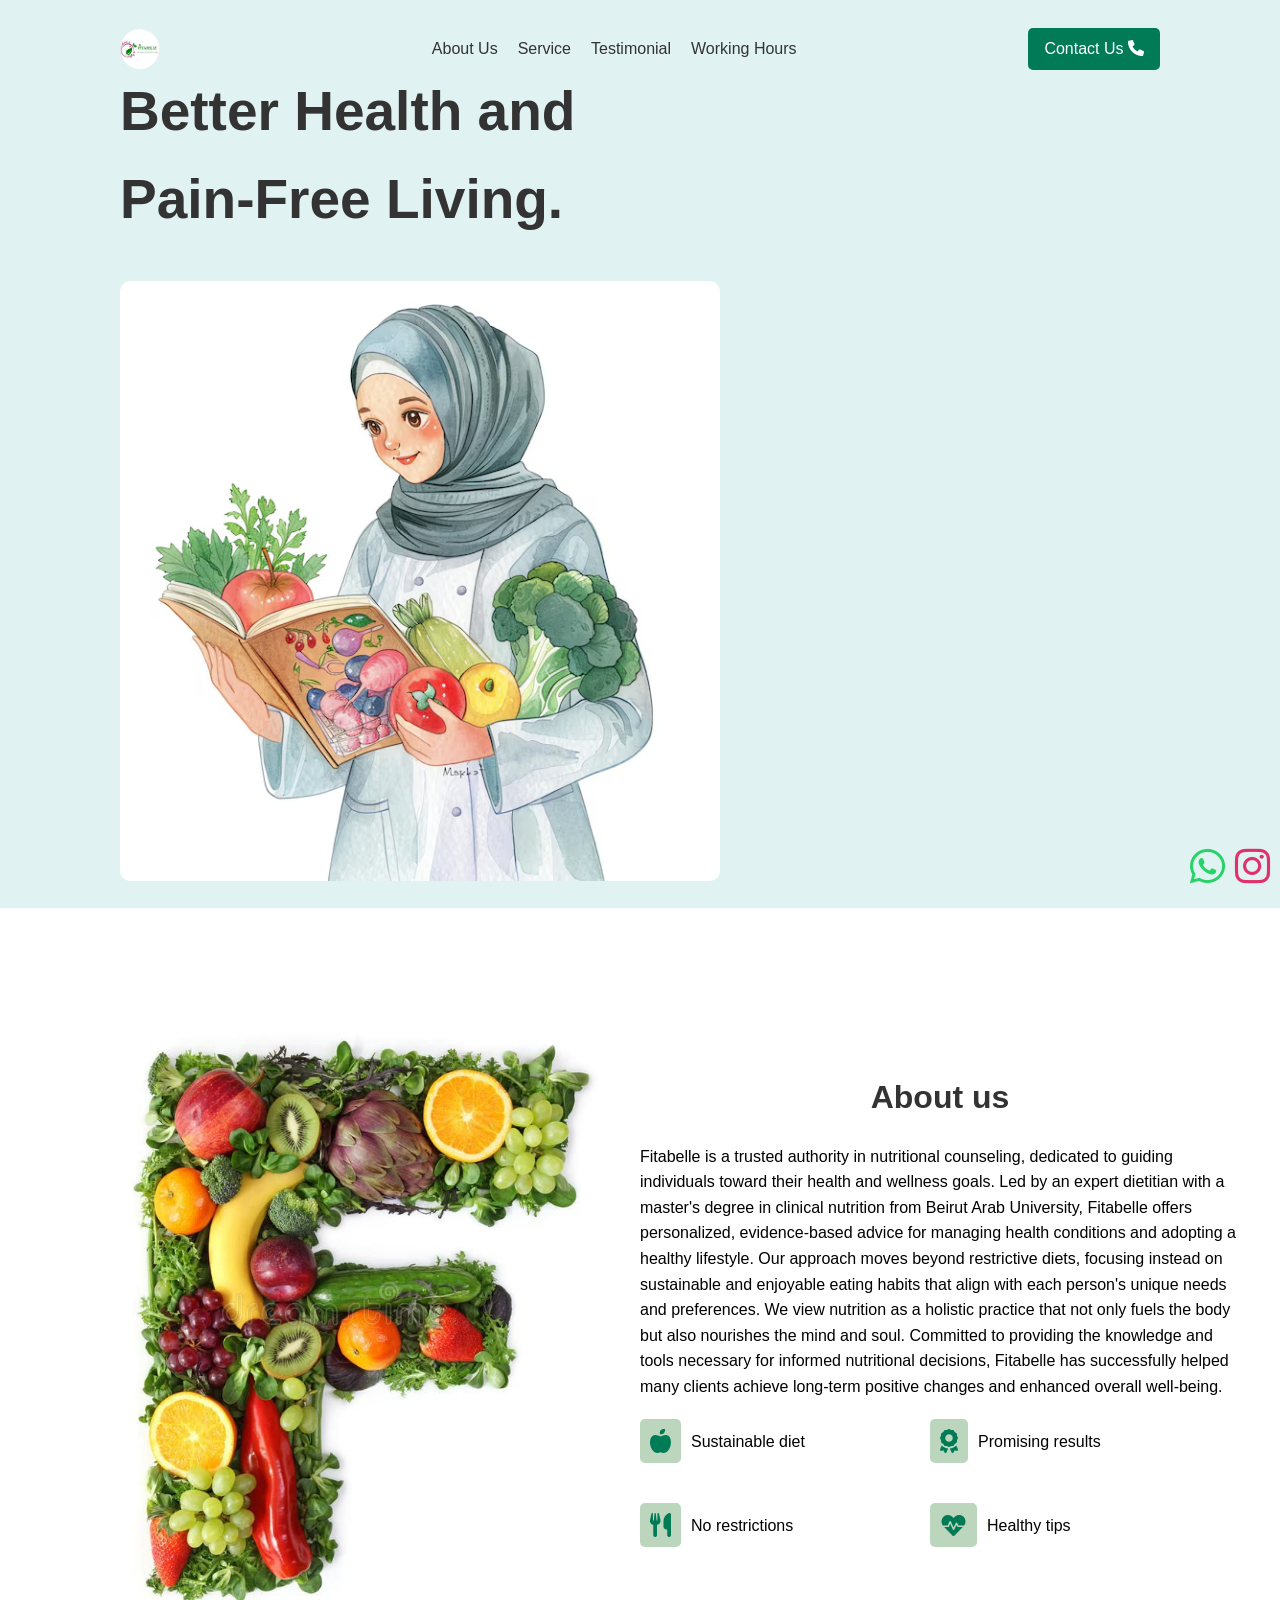
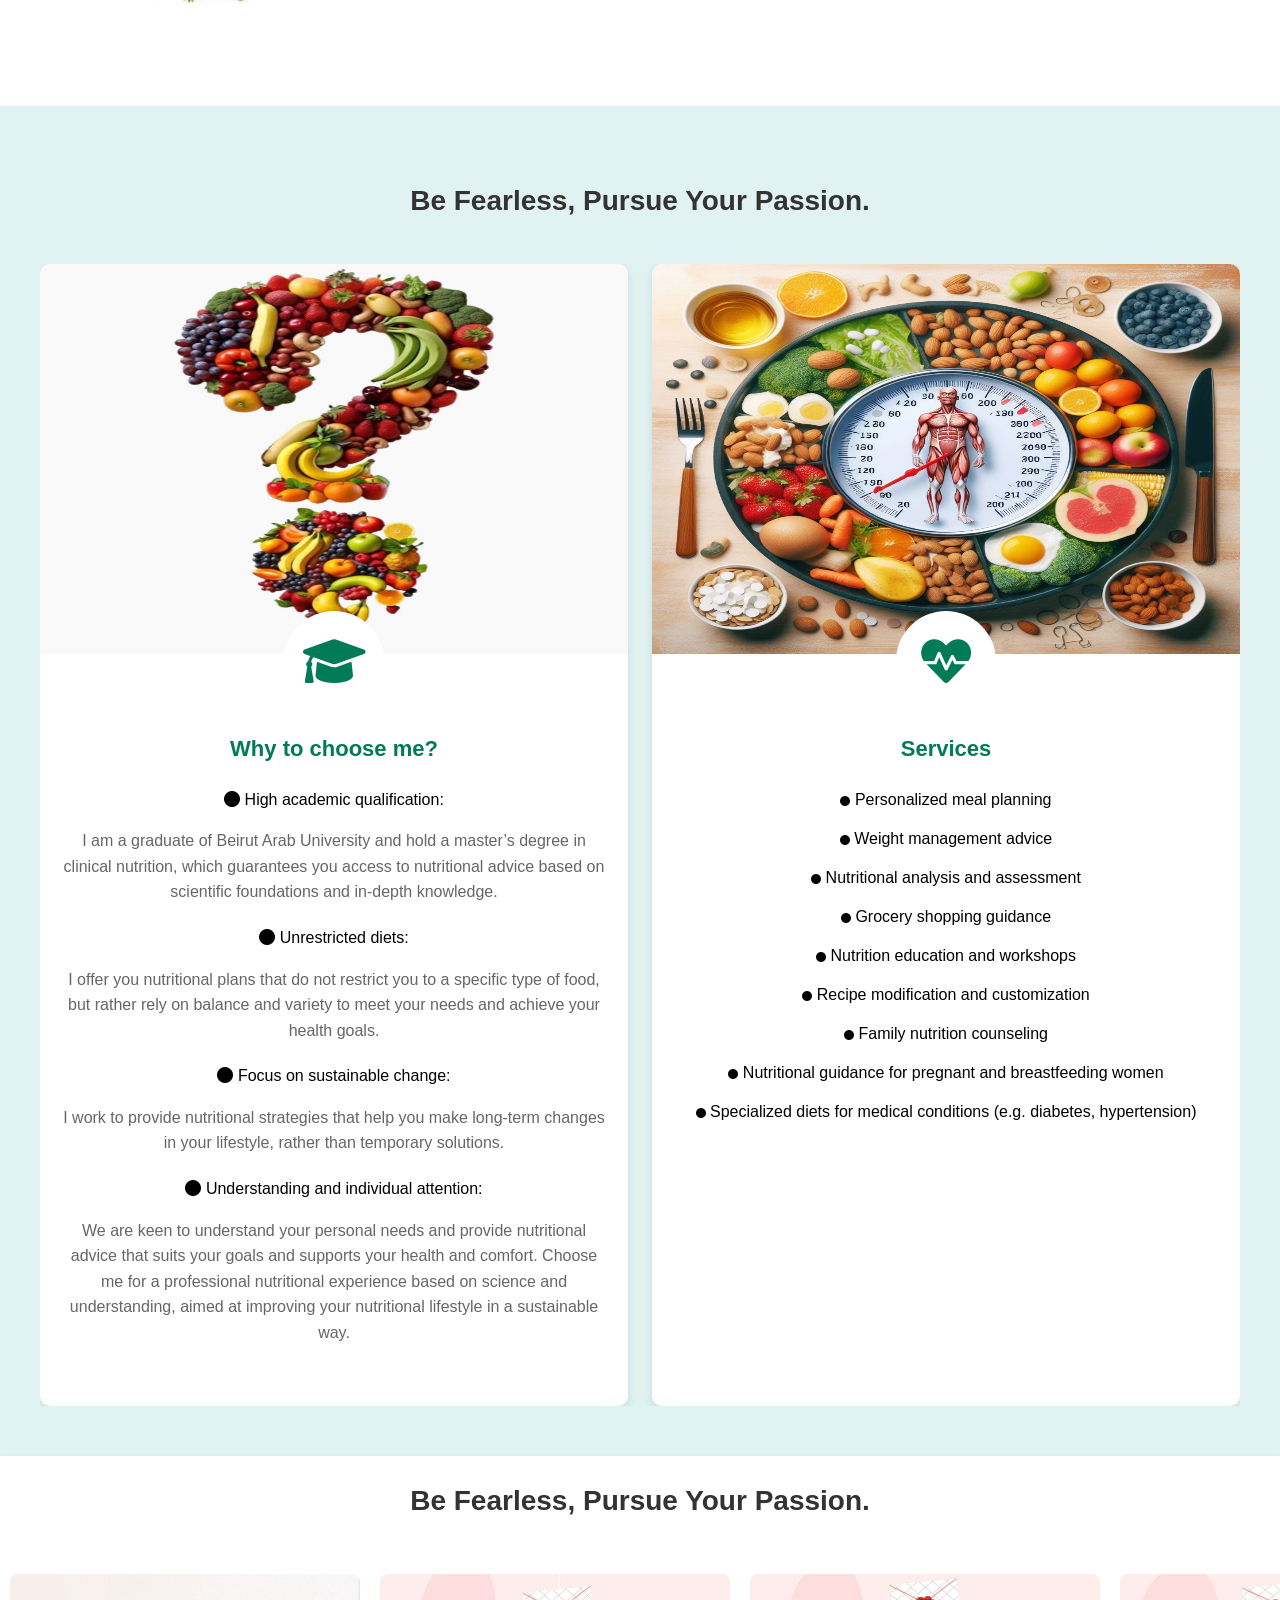
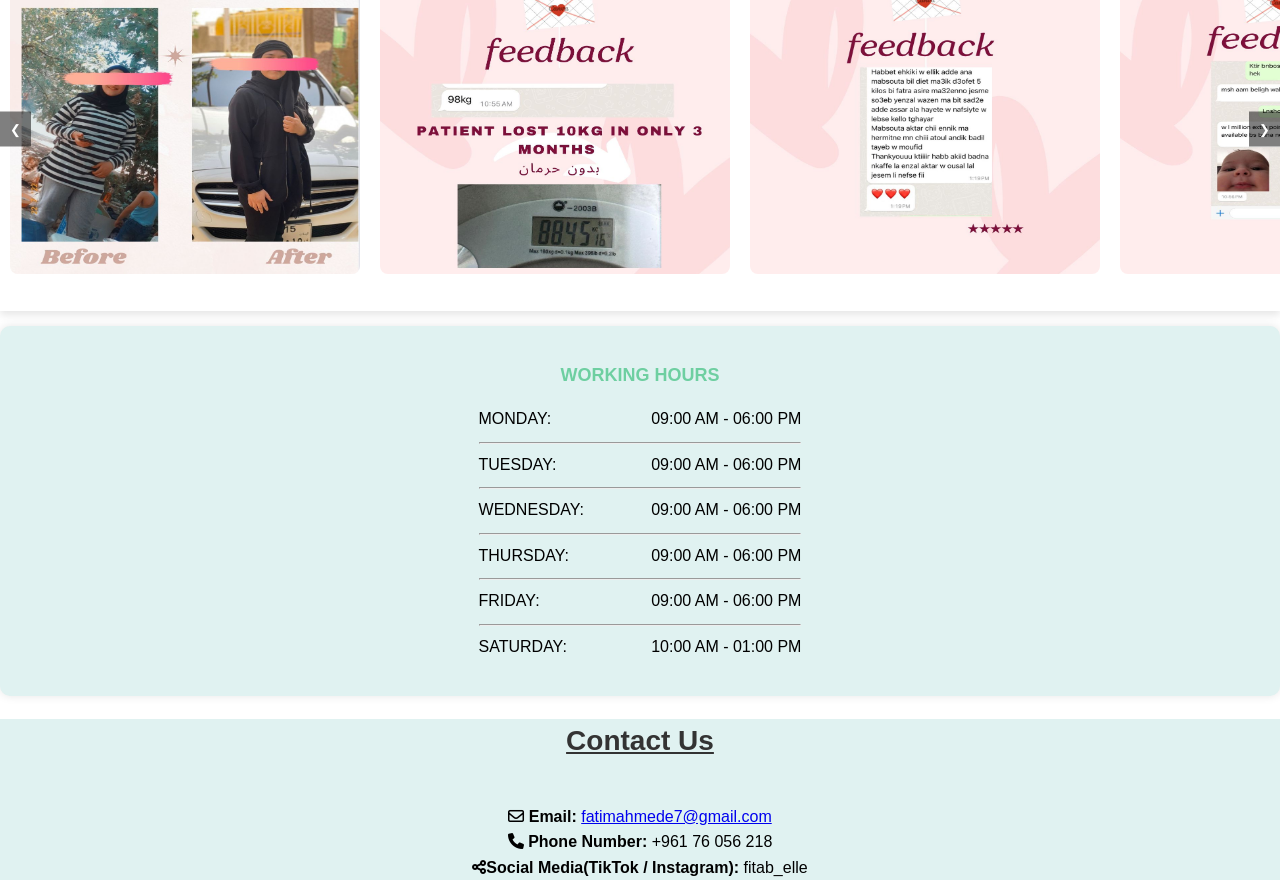
<file: index.html>
<!DOCTYPE html>
<html lang="en">

<head>
    <meta charset="UTF-8">
    <meta name="viewport" content="width=device-width, initial-scale=1.0">
    <link rel="stylesheet" href="https://cdnjs.cloudflare.com/ajax/libs/font-awesome/6.0.0-beta3/css/all.min.css">
    <title>Fitabelle</title>
    <link rel="stylesheet" href="styles.css">
</head>

<body>
    <header class="hero-section">
        <div class="container">
            <nav class="navbar">
                <div class="logo-section">
                    <img class="logo-image" src="./logo.jpg" alt="Healthy Woman">
                    <a href="#"></a>
                </div>
                <ul class="nav-links">
                    <li><a href="#about-us">About Us</a></li>
                    <li><a href="#services">Service</a></li>
                    <li><a href="#testimonial">Testimonial</a></li>
                    <li><a href="#working-hour">Working Hours</a></li>
                </ul>
                <div class="nav-buttons">
                    <a href="#contact-us" class="btn secondary-btn">Contact Us <i class="fas fa-phone"></i> </a>
                </div>
            </nav>
            <div class="hero-content" style="height: 90vh;">
                <div class="hero-text">
                    <h1>Better Health and Pain-Free Living.</h1>
                </div>
                <div class="hero-image">
                    <img width="600px" src="./hijabgirl.avif" alt="Healthy Woman">
                </div>
            </div>
        </div>
    </header>

    <section class="about-us" id="about-us" style="background-color: white;">
        <div class="container">
            <div class="about-content">
                <div class="about-image">
                    <img src="./aboutUs.jpg" alt="Healthy Food" width="600px">
                </div>
                <div class="about-text" >
                    <h2>About us</h2>
                    <p>Fitabelle is a trusted authority in nutritional counseling, dedicated to guiding individuals
                        toward their health and wellness goals. Led by an expert dietitian with a master's degree in
                        clinical nutrition from Beirut Arab University, Fitabelle offers personalized, evidence-based
                        advice for managing health conditions and adopting a healthy lifestyle. Our approach moves
                        beyond restrictive diets, focusing instead on sustainable and enjoyable eating habits that align
                        with each person's unique needs and preferences. We view nutrition as a holistic practice that
                        not only fuels the body but also nourishes the mind and soul. Committed to providing the
                        knowledge and tools necessary for informed nutritional decisions, Fitabelle has successfully
                        helped many clients achieve long-term positive changes and enhanced overall well-being.</p>
                    <div class="feature-container">
                        <div class="feature-item">
                            <div class="icon-wrapper">
                                <i class="fas fa-apple-alt"></i>
                            </div>
                            <span>Sustainable diet</span>
                        </div>
                        <div class="feature-item">
                            <div class="icon-wrapper">
                                <i class="fas fa-award"></i>
                            </div>
                            <span>Promising results</span>
                        </div>
                        <div class="feature-item">
                            <div class="icon-wrapper">
                                <i class="fas fa-utensils"></i>
                            </div>
                            <span>No restrictions</span>
                        </div>
                        <div class="feature-item">
                            <div class="icon-wrapper">
                                <i class="fas fa-heartbeat"></i>
                            </div>
                            <span>Healthy tips</span>
                        </div>
                    </div>
                </div>
            </div>
        </div>
    </section>

    <section class="services-section" id="services">
        <div class="container">
            <h2>Be Fearless, Pursue Your Passion.</h2>
            <div class="service-cards">
                <div class="service-card" style="overflow-y: auto;">
                    <img style="height: 390px" src="./question.jpg" alt="Service Image">
                    <div class="service-info">
                        <div class="icon-container">
                            <i class="fa-solid fa-graduation-cap"></i>
                        </div>
                        <h3>Why to choose me?</h3>
                        <p>
                        <div class="services-list">
                            <div>
                                <span>
                                    <i class="fa-solid fa-circle"></i>
                                    High academic qualification:
                                </span>
                                <p>
                                    I am a graduate of Beirut Arab University and hold a master’s degree in clinical
                                nutrition, which guarantees you access to nutritional advice based on scientific
                                foundations and in-depth knowledge.
                                </p>
                            </div>
                            <div>
                                <span>
                                    <i class="fa-solid fa-circle"></i>
                                    Unrestricted diets:
                                </span>                                    
                                <p>
                                I offer you nutritional plans that do not restrict you to a specific type of food, but
                                rather rely on balance and variety to meet your needs and achieve your health goals.
                                </p>
                            </div>
                            <div>
                                <span>
                                    <i class="fa-solid fa-circle"></i>
                                    Focus on sustainable change:
                                </span>
                                <p>
                                    I work to provide nutritional strategies that help you make long-term changes in your
                                    lifestyle, rather than temporary solutions.
                                </p>                                                           
                            </div>
                            <div>
                                <span>
                                    <i class="fa-solid fa-circle"></i>
                                    Understanding and individual attention:
                                </span>
                                <p>
                                    We are keen to understand your personal needs and provide nutritional advice that suits
                                    your goals and supports your health and comfort.
                                    Choose me for a professional nutritional experience based on science and understanding,
                                    aimed at improving your nutritional lifestyle in a sustainable way.
                                </p>                                                           
                            </div>
                        </div>
                        </p>
                    </div>
                </div>

                <div class="service-card">
                    <img style="height: 390px" src="./services.jpg" alt="Service Image">
                    <div class="service-info">
                        <div class="icon-container">
                            <i class="fas fa-heartbeat"></i>
                        </div>
                        <h3>Services</h3>
                        <p>
                            <div>
                                <div>
                                    <i class="fa-solid fa-circle" style="font-size: 10px;margin-bottom: 20px;"></i>
                                    Personalized meal planning
                                </div>       
                                <div>
                                    <i class="fa-solid fa-circle" style="font-size: 10px;margin-bottom: 20px;"></i>
                                    Weight management advice
                                </div> 
                                <div>
                                    <i class="fa-solid fa-circle" style="font-size: 10px;margin-bottom: 20px;"></i>
                                    Nutritional analysis and assessment
                                </div> 

                                <div>
                                    <i class="fa-solid fa-circle" style="font-size: 10px;margin-bottom: 20px;"></i>
                                    Grocery shopping guidance
                                </div>       
                                <div>
                                    <i class="fa-solid fa-circle" style="font-size: 10px;margin-bottom: 20px;"></i>
                                    Nutrition education and workshops
                                </div> 
                                <div>
                                    <i class="fa-solid fa-circle" style="font-size: 10px;margin-bottom: 20px;"></i>
                                    Recipe modification and customization
                                </div> 
                                <div>
                                    <i class="fa-solid fa-circle" style="font-size: 10px;margin-bottom: 20px;"></i>
                                    Family nutrition counseling
                                </div>          
                                <div>
                                    <i class="fa-solid fa-circle" style="font-size: 10px;margin-bottom: 20px;"></i>
                                    Nutritional guidance for pregnant and breastfeeding women
                                </div>   
                                <div>
                                    <i class="fa-solid fa-circle" style="font-size: 10px;margin-bottom: 20px;"></i>
                                    Specialized diets for medical conditions (e.g. diabetes, hypertension)
                                </div>                   
                            </div>
                        </p>
                    </div>
                </div>

            </div>
        </div>
    </section>

    <div class="carousel-container" id="testimonial">
        <h2>Be Fearless, Pursue Your Passion.</h2>
        <button class="carousel-nav left" onclick="slideLeft()">&#10094;</button>
        <div class="carousel">
            <!-- Card items -->
            <div class="card">
                <img src="./result-1.jpg" style="width: 350px;height: 300px;" alt="Card 1">
            </div>
            <div class="card">
                <img src="./feedback-1.jpg" style="width: 350px;height: 300px;" alt="Card 2">
            </div>
            <div class="card">
                <img src="./feedback-2.jpg" style="width:350px;height: 300px;" alt="Card 3">
            </div>
            <div class="card">
                <img src="./feedback-3.jpg" style="width: 350px;height: 300px;" alt="Card 4">
            </div>
        </div>
        <button class="carousel-nav right" onclick="slideRight()">&#10095;</button>
    </div>

    <div id="working-hour" class="hours-calendar-wrapper" style="background-color: #e0f2f1; margin-top: 15px;display: flex; justify-content: center;">
        <div class="hours-info">
            <h2>WORKING HOURS</h2>
            <ul>
                <li>MONDAY: <span style="margin-left: 100PX;"> 09:00 AM - 06:00 PM</span></li>
                <hr>
                <li>TUESDAY: <span> 09:00 AM - 06:00 PM</span></li>
                <hr>
                <li>WEDNESDAY: <span> 09:00 AM - 06:00 PM</span></li>
                <hr>
                <li>THURSDAY: <span> 09:00 AM - 06:00 PM</span></li>
                <hr>
                <li>FRIDAY: <span> 09:00 AM - 06:00 PM</span></li>
                <hr>
                <li>SATURDAY: <span>10:00 AM - 01:00 PM</span></li>
            </ul>
        </div>
        <!-- <div class="date-grid">
            <h3>March <span class="year"> 2021</span></h3>
            <table>
                <tr>
                    <th>Su</th>
                    <th>Mo</th>
                    <th>Tu</th>
                    <th>We</th>
                    <th>Th</th>
                    <th>Fr</th>
                    <th>Sa</th>
                </tr>
                <tr>
                    <td></td>
                    <td>1</td>
                    <td>2</td>
                    <td>3</td>
                    <td>4</td>
                    <td class="selected-day">5</td>
                    <td>6</td>
                </tr>
                <tr>
                    <td>7</td>
                    <td>8</td>
                    <td>9</td>
                    <td>10</td>
                    <td>11</td>
                    <td>12</td>
                    <td>13</td>
                </tr>
                <tr>
                    <td>14</td>
                    <td>15</td>
                    <td>16</td>
                    <td>17</td>
                    <td>18</td>
                    <td>19</td>
                    <td>20</td>
                </tr>
                <tr>
                    <td>21</td>
                    <td>22</td>
                    <td>23</td>
                    <td>24</td>
                    <td>25</td>
                    <td>26</td>
                    <td>27</td>
                </tr>
                <tr>
                    <td>28</td>
                    <td>29</td>
                    <td>30</td>
                    <td>31</td>
                    <td></td>
                    <td></td>
                    <td></td>
                </tr>
            </table>
        </div> -->

    </div>

    <div style="display: flex; position: fixed;right: 10px;bottom: 1px;gap: 10px;">
        <a href="https://wa.me/96176056218" target="_blank" class="whatsapp-icon">
            <i class="fab fa-whatsapp"></i>
        </a>

        <a href="https://www.instagram.com/fitab_elle?igsh=N3JxaXMwb29ldmNu" target="_blank" class="whatsapp-icon">
            <i style="color: #E1306C;" class="fab fa-instagram"></i>
        </a>
<!-- 
        <a href="https://wa.me/yourwhatsapplink" target="_blank" class="whatsapp-icon">
            <i style="color: #1877F2;" class="fab fa-facebook"></i>
        </a> -->
    </div>

    <div style="background-color: #e0f2f1;" id="contact-us">
            <h2 style="text-decoration: underline;">Contact Us</h2>
            <div style="display: flex; margin: 0;padding: 0;justify-content: center;align-items: center;flex-direction: column;">
                <div>
                    <i class="fa-regular fa-envelope"></i>
                    <strong> Email:</strong>
                    <a href="mailto:fatimahmede7@gmail.com"> fatimahmede7@gmail.com</a>
                </div>
                <div><i class="fa-solid fa-phone"></i><strong> Phone Number:</strong>  +961 76 056 218</div>
                <div><i class="fa-solid fa-share-nodes"></i><strong>Social Media(TikTok / Instagram):</strong> fitab_elle</div>
            </div>
    </div>




    <script>
        let currentIndex = 0;
const totalItems = 4; // Total number of items in the carousel
const visibleItems = 1; // Number of items visible at a time
const carousel = document.querySelector('.carousel');

function slideLeft() {
    if (currentIndex > 0) {
        currentIndex--;
        updateCarousel();
    }
}

function slideRight() {
    if (currentIndex < totalItems - visibleItems) {
        currentIndex++;
        updateCarousel();
    }
}

function updateCarousel() {
    const transformValue = -currentIndex * (100 / visibleItems);
    carousel.style.transform = `translateX(${transformValue}%)`;
}


    </script>
</body>

</html>
</file>
<file: styles.css>
body {
    font-family: Arial, sans-serif;
    margin: 0;
    padding: 0;
    box-sizing: border-box;
    line-height: 1.6;
}

.container {
    max-width: 1200px;
    margin: 0 auto;
    padding: 0 20px;
}

.navbar {
    display: flex;
    justify-content: space-between;
    align-items: center;
    padding: 20px 0;
}

.logo-section {
    display: flex;
}

.logo-section a {
    text-decoration: none;
    font-size: 24px;
    font-weight: bold;
    color: #2E7D32;
}

.logo-image {
    width: 40px;
    height: 40px;
    border-radius: 50%;
}

.nav-links {
    list-style: none;
    display: flex;
    gap: 20px;
}

.nav-links a {
    text-decoration: none;
    color: #333;
    font-size: 16px;
}

.nav-buttons {
    display: flex;
    gap: 0px;
}

.nav-buttons a {
    text-decoration: none;
    padding: 8px 16px;
    color: white;
}

.nav-buttons .sign-up {
    color: black;
}

.hero-section {
    background-color: #E0F2F1;
    padding-left: 100px;
    padding-right: 100px;
}

.hero-content {
    display: flex;
    flex-wrap: wrap;
    align-items: center;
    justify-content: space-between;
}

.hero-text {
    max-width: 50%;

}

.hero-text h1 {
    font-size: 55px;
    color: #333;
    margin-top: -50px;
    margin-bottom: 0px;
}

.services-list {
    display: flex;
    flex-wrap: wrap;
    list-style: none;
    padding: 0;
    margin: 0;
}

.services-list li {
    display: flex;
    align-items: center;
    width: 50%;
    box-sizing: border-box;
    padding: 3px;
}

.services-list li i {
    margin-right: 8px;
    color: #007B55;
}

@media (max-width: 600px) {
    .services-list li {
        width: 100%;
    }
}

.cta-buttons {
    display: flex;
    gap: 20px;
    margin-top: 10px;
}

.btn {
    padding: 10px 20px;
    border-radius: 5px;
    text-decoration: none;
    color: white;
}

.primary-btn {
    background-color: #2E7D32;
}

.secondary-btn {
    background-color: #007B55;
}

.btn.secondary-hover {
    display: inline-block;
    padding: 10px 20px;
    font-size: 16px;
    color: #007B55;
    border: 2px solid #007B55;
    background-color: transparent;
    text-decoration: none;
    border-radius: 5px;
    transition: all 0.3s ease;
}

.btn.secondary-hover i {
    margin-left: 8px;
}

.btn.secondary-hover:hover {
    background-color: #007B55;
    color: white;
    border-color: transparent;
}

.hero-image img {
    max-width: 100%;
    border-radius: 10px;
}

.about-us {
    padding: 50px 0;
    background-color: #F9F9F9;
}

.about-content {
    display: flex;
    flex-wrap: wrap;
    justify-content: space-between;
    align-items: center;
}

.about-image img {
    max-width: 100%;
    border-radius: 10px;
}

.about-text {
    max-width: 50%;
}

.about-text h2 {
    font-size: 32px;
    color: #333;
    margin-bottom: 20px;
}

.about-text p {
    font-size: 16px;
    margin-bottom: 20px;
}

.feature-container {
    display: flex;
    flex-wrap: wrap;
    gap: 20px;
    list-style: none;
    padding: 0;
    margin: 0;
}

.feature-item {
    display: flex;
    align-items: center;
    width: 45%;
    margin-bottom: 20px;
}

.icon-wrapper {
    background-color: #2e7d3251;
    color: #007B55;
    padding: 10px;
    border-radius: 5px;
    display: flex;
    justify-content: center;
    align-items: center;
    margin-right: 10px;
}

.icon-wrapper i {
    font-size: 24px;
}

.feature-item span {
    font-size: 16px;
    color: #000;
}

@media (max-width: 768px) {
    .hero-section {
        padding-left: 0px;
        padding-right: 0px;
    }

    .hero-text h1 {
        margin-top: 0px;
    }

    .hero-content,
    .about-content {
        flex-direction: column;
        text-align: center;
    }

    .hero-text,
    .about-text {
        max-width: 100%;
        margin-top: 0;
    }

    .hero-image,
    .about-image {
        margin: 20px 0;
    }

    .nav-links {
        display: none;
    }

    .nav-buttons {
        flex-direction: column;
        width: 40%;
    }

    .nav-buttons a {
        margin-bottom: 10px;
        text-align: center;
        width: 100%;
    }

    .hero-text h1 {
        font-size: 36px;
    }

    .cta-buttons {
        justify-content: center;
    }

    .btn {
        width: 100%;
        text-align: center;
    }
}

@media (max-width: 480px) {

    .hero-text h1 {
        font-size: 28px;
    }

    .about-text h2 {
        font-size: 28px;
    }

    .nav-buttons a {
        padding: 10px;
    }

    .btn {
        padding: 12px 20px;
    }
}




.services-section {
    background-color: #E0F2F1;
    padding: 50px 0;
}

.service-cards {
    display: flex;
    justify-content: space-between;
    gap: 20px;
    flex-wrap: wrap;
    overflow-y: auto;
}

@media screen and (max-width: 768px) {
    .service-cards {
        flex-direction: column;
        align-items: center;
    }

    .service-card {
        max-width: 100% !important;
    }
}

.service-card {
    background-color: white;
    border-radius: 10px;
    overflow: hidden;
    box-shadow: 0px 4px 10px rgba(0, 0, 0, 0.1);
    max-width: 49%;
    flex-grow: 1;
    text-align: center;
    position: relative;
}

.service-card img {
    width: 100%;
    height: auto;
}

.service-info {
    padding: 20px;
    position: relative;
    z-index: 1;
}

.icon-container {
    position: absolute;
    top: -50px;
    left: 50%;
    transform: translateX(-50%);
    border-radius: 50%;
    width: 100px;
    height: 100px;
    background-color: white;
    display: flex;
    align-items: center;
    justify-content: center;
    z-index: 2;
}

.icon-container i {
    font-size: 50px;
    color: #007B55;
}

.service-info h3 {
    font-size: 22px;
    color: #007B55;
    margin-top: 50px;
    margin-bottom: 10px;
}

.service-info p {
    font-size: 16px;
    color: #666;
    margin-bottom: 20px;
}

.btn {
    padding: 10px 20px;
    border-radius: 5px;
    text-decoration: none;
    color: white;
}

.primary-btn {
    background-color: #2E7D32;
}










.carousel-container {
    width: 100%;
    overflow: hidden;
    position: relative;
    margin: 0 auto;
    background-color: #fff;
    box-shadow: 0px 4px 8px rgba(0, 0, 0, 0.1);
}

.carousel {
    display: flex;
    transition: transform 0.5s ease-in-out;
}

.card {
    position: relative;
    flex: 0 0 25%;
    box-sizing: border-box;
    padding: 10px;
    text-align: center;
    margin-bottom: 20px;
}

.card img {
    width: 100%;
    height: auto;
    border-radius: 8px;
}

.card-button {
    position: absolute;
    bottom: 0;
    left: 50%;
    transform: translateX(-50%);
    margin-top: 0;
    padding-bottom: 20px;
    padding: 10px 15px;
    width: 80%;
    background-color: #007B55;
    color: #fff;
    border: none;
    border-radius: 5px;
    cursor: pointer;
    z-index: 2;
}

.carousel-nav {
    position: absolute;
    top: 60%;
    transform: translateY(-50%);
    background-color: rgba(0, 0, 0, 0.5);
    color: #fff;
    border: none;
    padding: 10px;
    cursor: pointer;
    z-index: 10;
}

.carousel-nav.left {
    left: 0;
}

.carousel-nav.right {
    right: 0;
}

@media (max-width: 768px) {
    .card {
        flex: 0 0 100%;
    }

    .carousel {
        display: flex;
        transition: transform 0.5s ease-in-out;
        scroll-behavior: smooth;
    }

    .carousel-nav {
        position: absolute;
        top: 50%;
        transform: translateY(-50%);
        background-color: rgba(0, 0, 0, 0.5);
        color: #fff;
        border: none;
        padding: 10px;
        cursor: pointer;
        z-index: 10;
    }

    .carousel-nav.left {
        left: 0;
    }

    .carousel-nav.right {
        right: 0;
    }
}












.hours-calendar-wrapper {
    display: flex;
    justify-content: space-between;
    align-items: center;
    padding: 20px 150px;
    border-radius: 10px;
    box-shadow: 0px 0px 10px rgba(0, 0, 0, 0.1);
    background-color: #E0F2F1;
}

.hours-info {
    max-width: 46%;
}

.hours-info h2 {
    color: #6ECFA1;
    font-size: 18px;
    margin-bottom: 5px;
}

.hours-info h3 {
    font-size: 24px;
    margin-bottom: 10px;
}

.hours-info p {
    font-size: 14px;
    margin-bottom: 20px;
    color: #8F8F8F;
}

.hours-info ul {
    list-style: none;
    padding: 0;
}

.hours-info ul li {
    margin-bottom: 10px;
    font-size: 16px;
}

.hours-info ul li span {
    float: right;
}

.date-grid {
    width: 46%;
    padding: 10px;
    background-color: #ffffff;
    border-radius: 15px;
    box-shadow: 0px 0px 10px rgba(0, 0, 0, 0.1);
}

.date-grid h3 {
    text-align: left;
    margin-bottom: 15px;
    color: #2D2D2D;
    font-size: 16px;
}

.date-grid table {
    width: 100%;
    text-align: center;
    border-collapse: collapse;
    font-size: 14px;
}

.date-grid th,
.date-grid td {
    padding: 8px;
}

.date-grid th {
    color: #B0B0B0;
    font-weight: normal;
    padding-bottom: 10px;
}

.date-grid td {
    color: #2D2D2D;
}

.date-grid td.selected-day {
    background-color: #007B55;
    color: white;
    border-radius: 10%;
}

.year {
    font-weight: bold;
    font-size: 1.5em;
    margin-left: 5px;
}

@media (max-width: 768px) {
    .hours-calendar-wrapper {
        flex-direction: column;
        padding: 20px;
    }

    .hours-info {
        max-width: 100% !important;
        margin-right: 0;
        margin-bottom: 20px;
    }

    .date-grid {
        width: 100%;
    }
}






.pricing-container-unique {
    max-width: 900px;
    margin: 0 auto;
    text-align: center;
    font-family: Arial, sans-serif;
}

.pricing-header-unique h1 {
    font-size: 2rem;
    margin-bottom: 20px;
}

.pricing-toggle-unique {
    display: inline-flex;
    align-items: center;
    margin-bottom: 40px;
}

.pricing-toggle-unique span {
    margin: 0 10px;
    font-size: 1rem;
}

.switch-unique {
    position: relative;
    display: inline-block;
    width: 70px;
    height: 24px;
}

.switch-unique input {
    opacity: 0;
    width: 0;
    height: 0;
}

.slider-unique {
    position: absolute;
    cursor: pointer;
    top: 0;
    left: 0;
    right: 0;
    bottom: 0;
    background-color: #ccc;
    transition: .4s;
    border-radius: 24px;
}

.slider-unique:before {
    position: absolute;
    content: "";
    height: 18px;
    width: 18px;
    left: 3px;
    bottom: 3px;
    background-color: white;
    transition: .4s;
    border-radius: 50%;
}

input:checked+.slider-unique {
    background-color: #4CAF50;
}

input:checked+.slider-unique:before {
    transform: translateX(26px);
}

.pricing-cards-unique {
    display: flex;
    justify-content: space-between;
    margin: 0 10px;
}

.pricing-card-unique {
    width: 30%;
    border: 1px solid #ddd;
    border-radius: 8px;
    padding: 20px;
    box-shadow: 0 0 10px rgba(0, 0, 0, 0.1);
    background-color: #fff;
    margin-right: 10px;
}

.starter-plan-unique {
    background-color: #f9f9f9;
}

.pro-plan-unique {
    background-color: #4CAF50;
    color: #fff;
    box-shadow: 0 4px 15px rgba(0, 0, 0, 0.822);
}

.pro-plan-unique ul li i {
    color: #fff !important;
}

.premium-plan-unique {
    background-color: #f9f9f9;
}

.pricing-card-unique h2 {
    font-size: 1.5rem;
    margin-bottom: 20px;
}

.price-unique {
    font-size: 2rem;
    margin: 10px 0;
}

.price-unique span {
    font-size: 1rem;
}

.appointment-btn-unique {
    background-color: #4CAF50;
    color: white;
    padding: 10px 20px;
    border: none;
    border-radius: 5px;
    cursor: pointer;
    margin-bottom: 20px;
}

.appointment-btn-unique:hover {
    background-color: #45a049;
}

.pricing-card-unique ul {
    list-style-type: none;
    padding: 0;
    text-align: left;
}

.pricing-card-unique ul li {
    padding: 5px 0;
    border-bottom: 1px solid #ddd;
}

.pricing-card-unique ul li i {
    margin-right: 10px;
    color: #4CAF50;
}

.pro-plan-unique ul li {
    border-bottom-color: #eee;
}

@media (max-width: 768px) {
    .pricing-cards-unique {
        flex-direction: column;
    }

    .pricing-card-unique {
        width: 88%;
        margin-bottom: 20px;
    }
}









h2 {
    text-align: center;
    font-size: 28px;
    color: #333;
    margin-bottom: 40px;
}









.footer {
    position: fixed;
    bottom: 0;
    width: 100%;
    background-color: #007b55;
    text-align: center;
    padding: 0px 0;
    color: #1e1e1e;
    display: flex;
    justify-content: center;
    gap: 20px;
    z-index: 9999;
    height: 40px;
    text-align: center;
}

.footer a {
    color: #fff;
    text-decoration: none;
    font-size: 15px;
}

.whatsapp-icon {
    bottom: 30px;
    right: 20px;
    font-size: 40px;
    color: #25D366;
    z-index: 10000;
    animation: jump 1s infinite;
}

@keyframes jump {

    0%,
    100% {
        transform: translateY(0) scale(1);
    }

    50% {
        transform: translateY(-10px) scale(1.2);
    }
}
</file>
